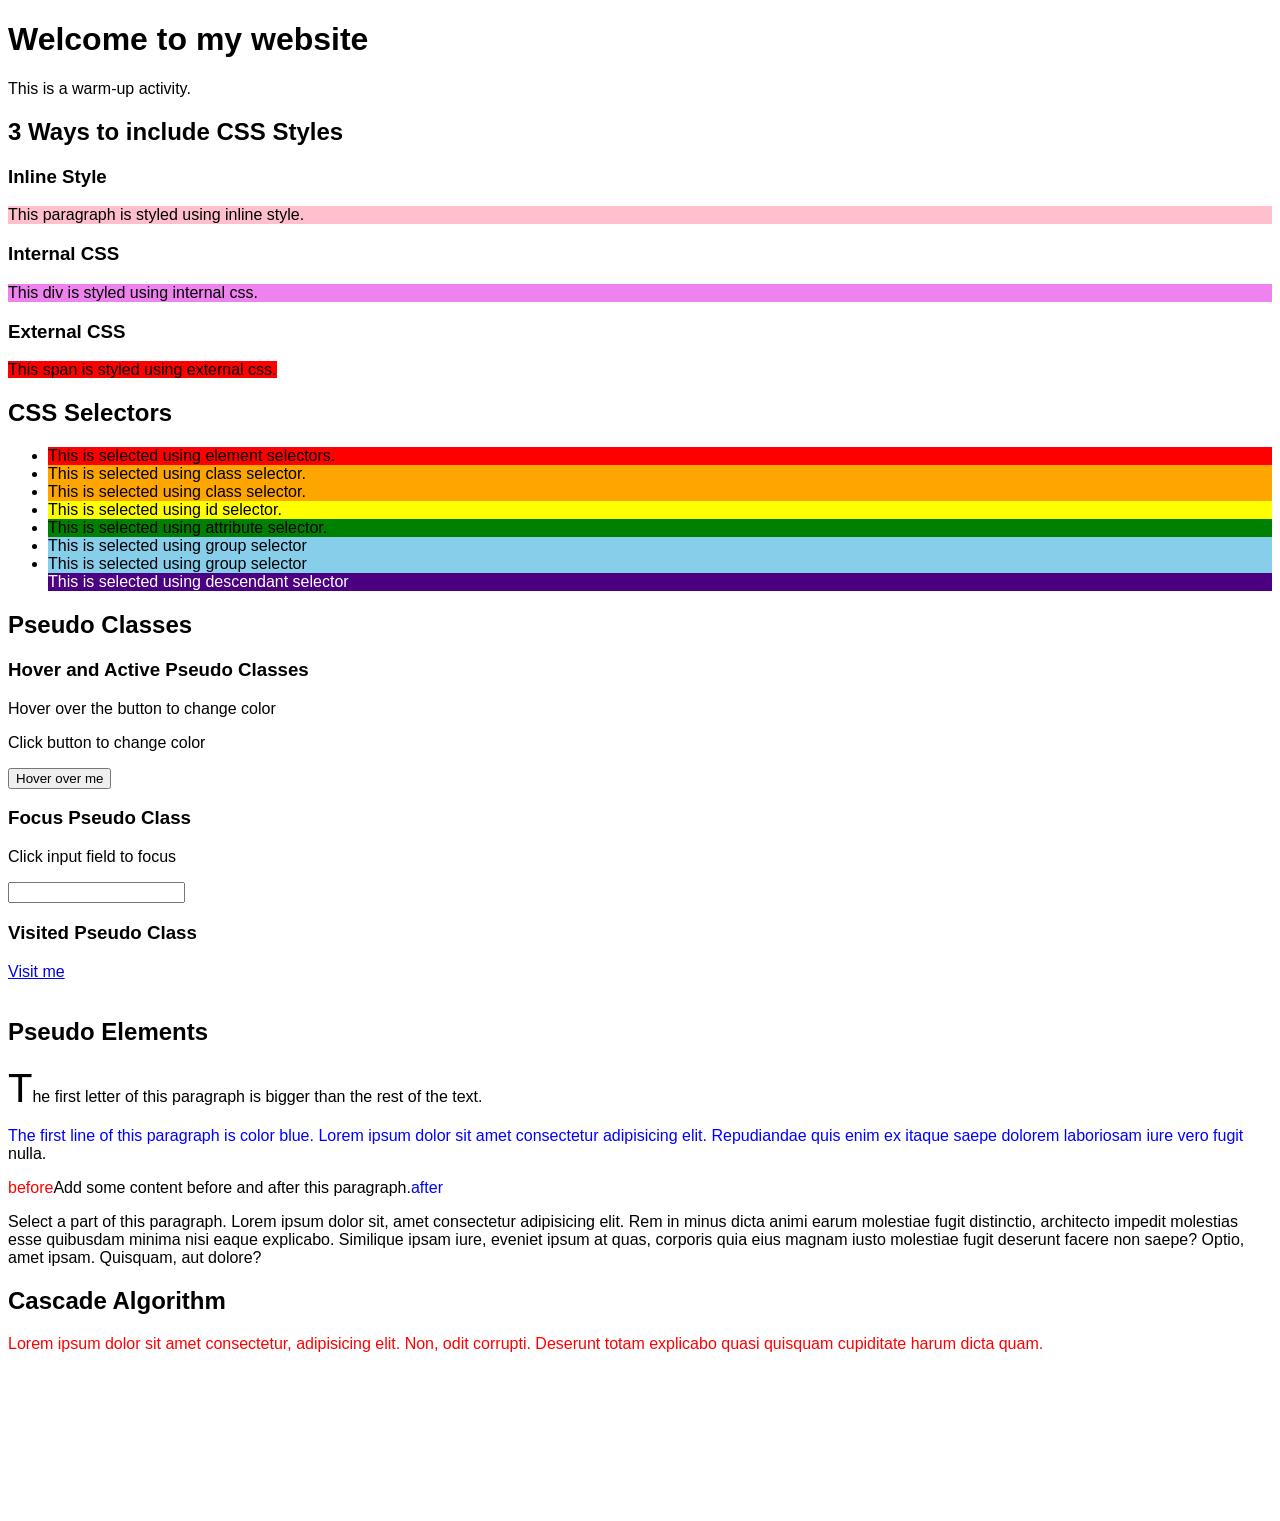
<file: CSS/index.html>
<!DOCTYPE html>
<html lang="en">
<head>
    <title>CSS Basics</title>
    <link rel="stylesheet" href="external.css">
    <style>
        div {
            background-color: violet;
        }
    </style>
</head>
<body>
    <h1>Welcome to my website</h1>
    <p>This is a warm-up activity.</p>

    <h2>3 Ways to include CSS Styles</h2>
    <h3>Inline Style</h3>
    <p style="background-color: pink;">This paragraph is styled using inline style.</p>

    <h3>Internal CSS</h3>
    <div>This div is styled using internal css.</div>

    <h3>External CSS</h3>
    <span>This span is styled using external css.</span>

    <h2>CSS Selectors</h2>
    <ul>
        <li>This is selected using element selectors.</li>
        <li class="listClass">This is selected using class selector.</li>
        <li class="listClass">This is selected using class selector.</li>
        <li id="listId">This is selected using id selector.</li>
        <li value="list">This is selected using attribute selector.</li>
        <li class="listClass1">This is selected using group selector</li>
        <li class="listClass2">This is selected using group selector</li>
        <li class="listClass3">This is selected using descendant selector</li>
    </ul>

    <h2>Pseudo Classes</h2>
    <h3>Hover and Active Pseudo Classes</h3>
    <p>Hover over the button to change color</p>
    <p>Click button to change color</p>
    <button class="hoverBtn activeBtn">Hover over me</button>

    <h3>Focus Pseudo Class</h3>
    <p>Click input field to focus</p>
    <input type="text" class="focusInput">

    <h3>Visited Pseudo Class</h3>
    <a href="https://www.bloomberg.com" class="visitedLink">Visit me</a>

    <br><br>

    <h2>Pseudo Elements</h2>
    <p class="meow">The first letter of this paragraph is bigger than the rest of the text.</p>

    <p class="woof">The first line of this paragraph is color blue. Lorem ipsum dolor sit amet consectetur adipisicing elit. Repudiandae quis enim ex itaque saepe dolorem laboriosam iure vero fugit nulla.</p>

    <p class="beforeAndAfter">Add some content before and after this paragraph.</p>

    <p class="selectParts">Select a part of this paragraph. Lorem ipsum dolor sit, amet consectetur adipisicing elit. Rem in minus dicta animi earum molestiae fugit distinctio, architecto impedit molestias esse quibusdam minima nisi eaque explicabo. Similique ipsam iure, eveniet ipsum at quas, corporis quia eius magnam iusto molestiae fugit deserunt facere non saepe? Optio, amet ipsam. Quisquam, aut dolore?</p>

    <h2>Cascade Algorithm</h2>
    <p class="cascade">Lorem ipsum dolor sit amet consectetur, adipisicing elit. Non, odit corrupti. Deserunt totam explicabo quasi quisquam cupiditate harum dicta quam.</p>
    
    <br><br><br><br><br><br><br><br>
</body>
</html>
</file>
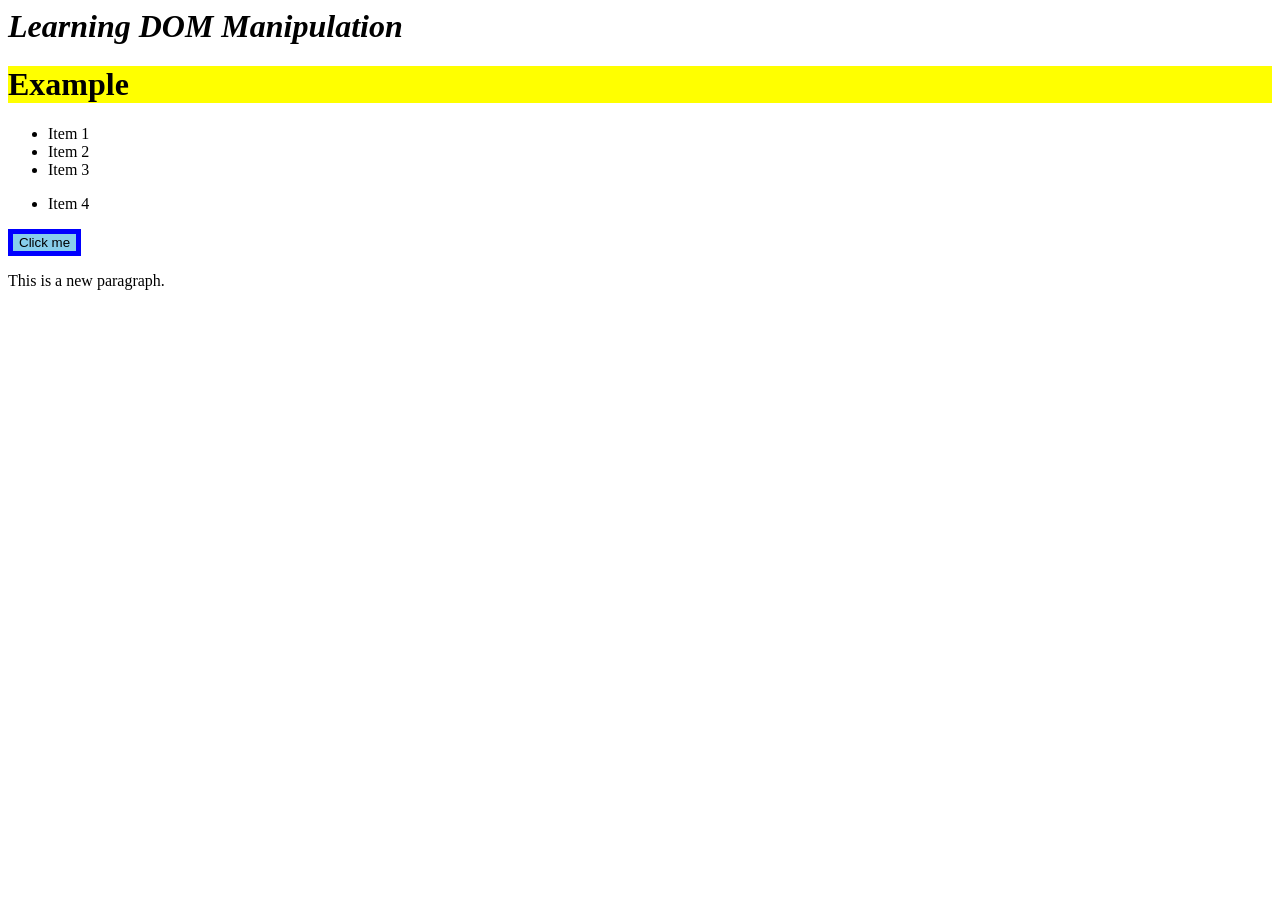
<file: DOM Manipulation/index.html>
<html lang="en">
<head>
    <meta charset="UTF-8">
    <meta name="viewport" content="width=device-width, initial-scale=1.0">
    <title>DOM Manipulation</title>
    <style>
        .highlight {
            background-color: yellow;
        }
    </style>
</head>
<body>
    <h1 class="heading1" id="heading">Welcome to DOM Manipulation</h1>

    <h1>Example</h1>

    <ul id="list">
        <li>Item 1</li>
        <li>Item 2</li>
        <li>Item 3</li>
    </ul>

    <ul>
        <li>Item 4</li>
    </ul>

    <button id="btn">Click me</button>

    <div class="container"></div>

    <script src="script.js"></script>
</body>
</html>
</file>
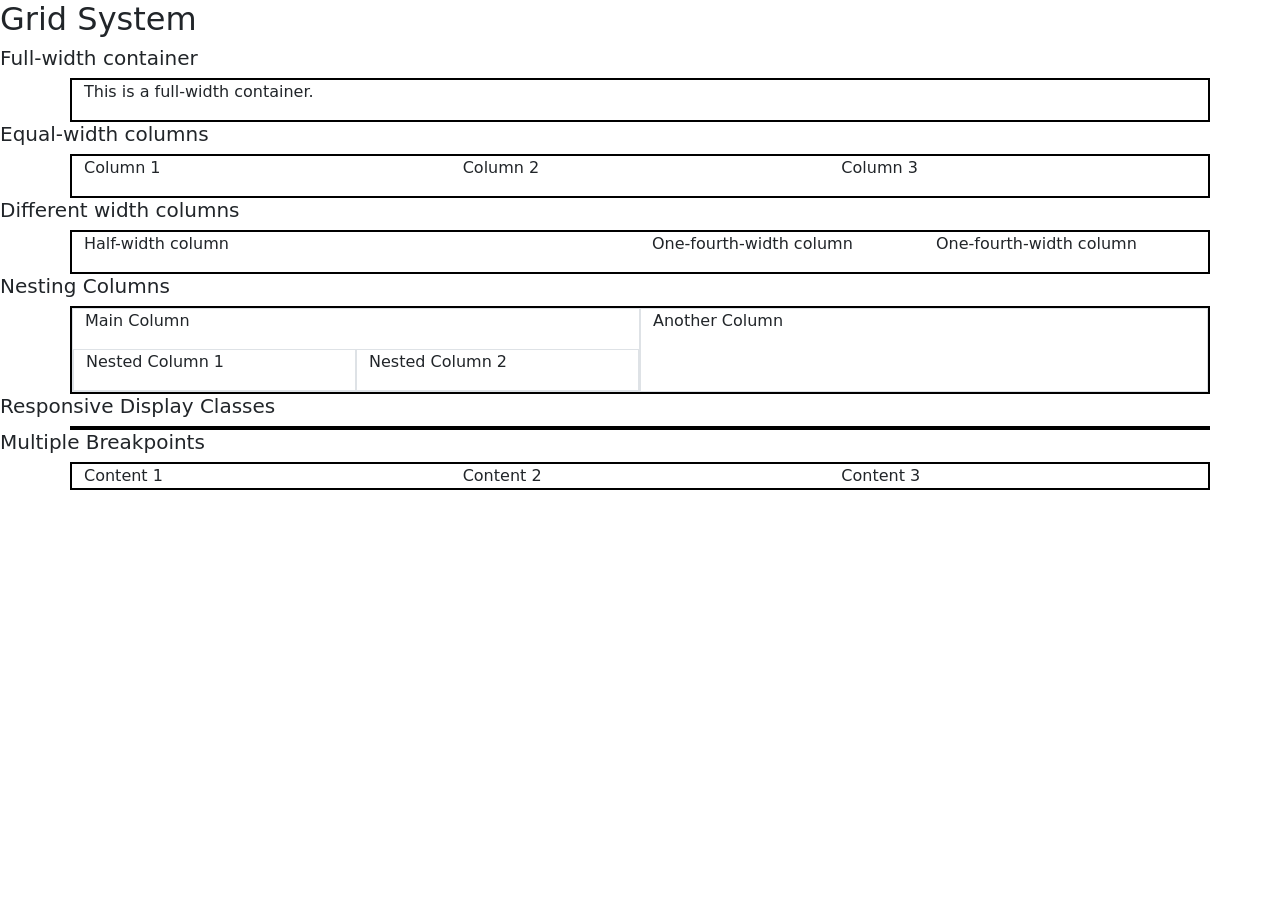
<file: Bootstrap/gridSystem.html>
<!DOCTYPE html>
<html lang="en">
<head>
    <title>Bootstrap Grid System</title>
    <style>
        .container {
            border: 2px black solid;
        }
    </style>
    <link href="https://cdn.jsdelivr.net/npm/bootstrap@5.3.2/dist/css/bootstrap.min.css" rel="stylesheet" integrity="sha384-T3c6CoIi6uLrA9TneNEoa7RxnatzjcDSCmG1MXxSR1GAsXEV/Dwwykc2MPK8M2HN" crossorigin="anonymous">
</head>
<body>
    <h2>Grid System</h2>

    <h5>Full-width container</h5>
    <div class="container">
        <div class="row">
            <div class="col">
                <p>This is a full-width container.</p>
            </div>
        </div>
    </div>

    <h5>Equal-width columns</h5>
    <div class="container">
        <div class="row">
            <div class="col">
                <p>Column 1</p>
            </div>
            <div class="col">
                <p>Column 2</p>
            </div>
            <div class="col">
                <p>Column 3</p>
            </div>
        </div>
    </div>

    <h5>Different width columns</h5>
    <div class="container">
        <div class="row">
            <div class="col-6">
                <p>Half-width column</p>
            </div>
            <div class="col-3">
                <p>One-fourth-width column</p>
            </div>
            <div class="col-3">
                <p>One-fourth-width column</p>
            </div>
        </div>
    </div>

    <h5>Nesting Columns</h5>
    <div class="container">
        <div class="row">
            <div class="col-6 border">
                <p>Main Column</p>
                <div class="row">
                    <div class="col border">
                        <p>Nested Column 1</p>
                    </div>
                    <div class="col border">
                        <p>Nested Column 2</p>
                    </div>
                </div>
            </div>
            <div class="col border">
                <p>Another Column</p>
            </div>
        </div>
    </div>

    <h5>Responsive Display Classes</h5>
    <div class="container">
        <div class="row">
            <div class="d-none d-sm-block d-md-none">Visible Only in Small Screens</div>
            <div class="d-none d-md-block d-lg-none">Visible Only in Medium Screens</div>
            <div class="d-none d-lg-block d-xl-none">Visible Only in Large Screens</div>
        </div>
    </div>

    <h5>Multiple Breakpoints</h5>
    <div class="container">
        <div class="row">
            <div class="col-sm-6 col-md-4">Content 1</div>
            <div class="col-sm-6 col-md-4">Content 2</div>
            <div class="col-sm-6 col-md-4">Content 3</div>
        </div>
    </div>

    <br><br><br><br><br><br>
</body>
</html>
</file>
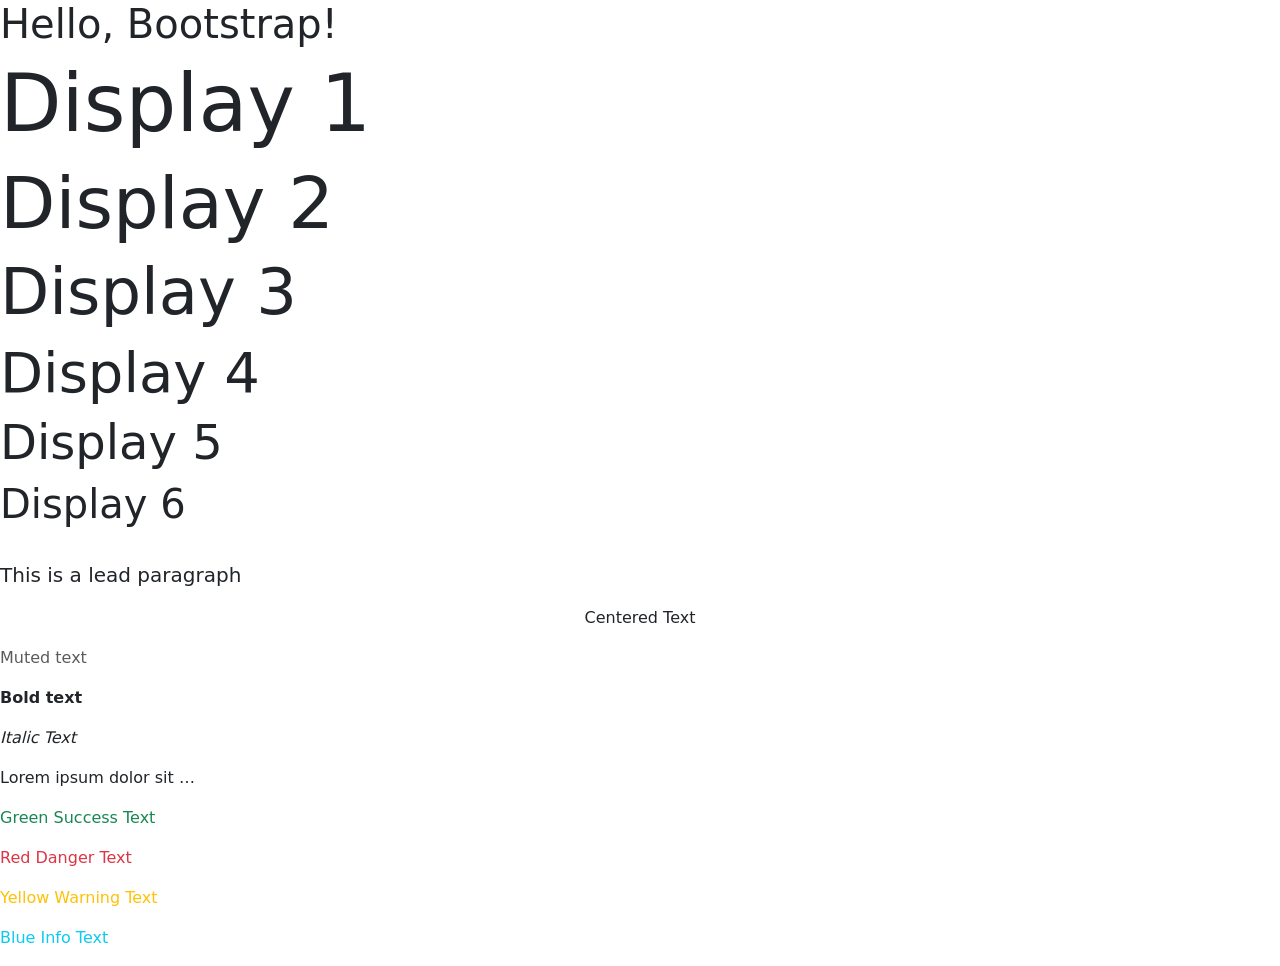
<file: Bootstrap/typography.html>
<!DOCTYPE html>
<html lang="en">
<head>
    <title>Bootstrap Typography</title>
    <link href="https://cdn.jsdelivr.net/npm/bootstrap@5.3.2/dist/css/bootstrap.min.css" rel="stylesheet" integrity="sha384-T3c6CoIi6uLrA9TneNEoa7RxnatzjcDSCmG1MXxSR1GAsXEV/Dwwykc2MPK8M2HN" crossorigin="anonymous">
</head>
<body>
    <h1>Hello, Bootstrap!</h1>

    <h1 class="display-1">Display 1</h1>
    <h1 class="display-2">Display 2</h1>
    <h1 class="display-3">Display 3</h1>
    <h1 class="display-4">Display 4</h1>
    <h1 class="display-5">Display 5</h1>
    <h1 class="display-6">Display 6</h1>
    <br>

    <p class="lead">This is a lead paragraph</p>
    <p class="text-center">Centered Text</p>

    <p class="text-muted">Muted text</p>
    <p class="fw-bold">Bold text</p>
    <p class="fst-italic">Italic Text</p>

    <p class="text-truncate" style="max-width: 200px;">Lorem ipsum dolor sit amet consectetur adipisicing elit. Error quod atque perferendis necessitatibus nisi quo hic, repudiandae quia odit laborum sapiente nesciunt assumenda veritatis voluptatem natus beatae a facere culpa doloremque voluptatum harum deleniti ipsa eos! Libero dicta nostrum non?</p>

    <p class="text-success">Green Success Text</p>
    <p class="text-danger">Red Danger Text</p>
    <p class="text-warning">Yellow Warning Text</p>
    <p class="text-info">Blue Info Text</p>
</body>
</html>
</file>
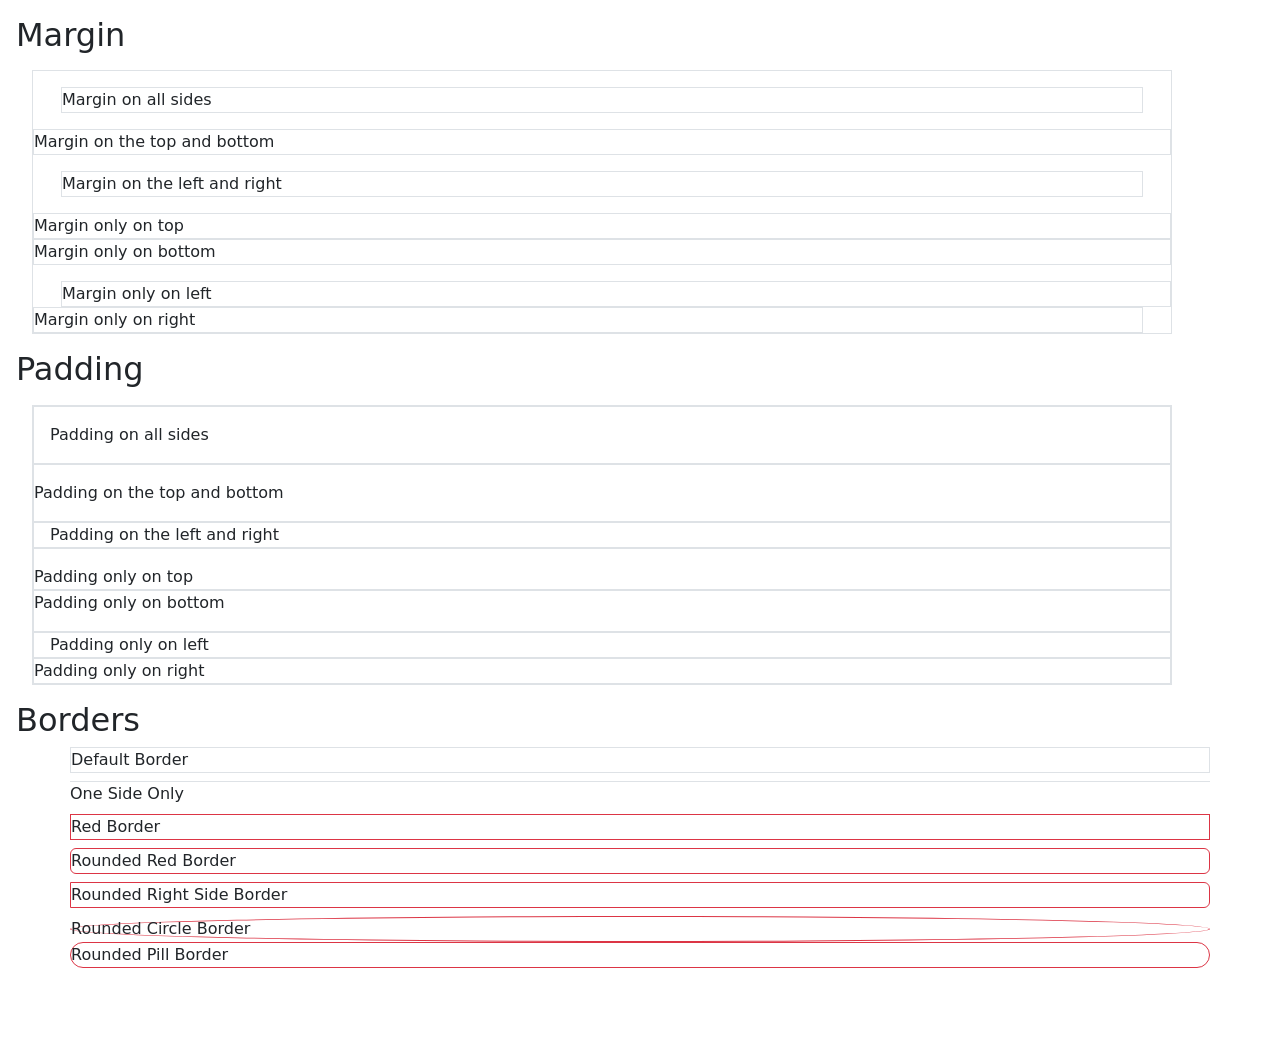
<file: Bootstrap/utilities.html>
<!DOCTYPE html>
<html lang="en">
<head>
    <title>Bootstrap Utility Classes</title>
    <link href="https://cdn.jsdelivr.net/npm/bootstrap@5.3.2/dist/css/bootstrap.min.css" rel="stylesheet" integrity="sha384-T3c6CoIi6uLrA9TneNEoa7RxnatzjcDSCmG1MXxSR1GAsXEV/Dwwykc2MPK8M2HN" crossorigin="anonymous">
</head>
<body class="m-3">
    <h2>Margin</h2>

    <div class="container border m-3">
        <div class="row border m-3">Margin on all sides</div>
        <div class="row border my-3">Margin on the top and bottom</div>
        <div class="row border mx-3">Margin on the left and right</div>
        <div class="row border mt-3">Margin only on top</div>
        <div class="row border mb-3">Margin only on bottom</div>
        <div class="row border ms-3">Margin only on left</div>
        <div class="row border me-3">Margin only on right</div>
    </div>

    <h2>Padding</h2>

    <div class="container border m-3">
        <div class="row border p-3">Padding on all sides</div>
        <div class="row border py-3">Padding on the top and bottom</div>
        <div class="row border px-3">Padding on the left and right</div>
        <div class="row border pt-3">Padding only on top</div>
        <div class="row border pb-3">Padding only on bottom</div>
        <div class="row border ps-3">Padding only on left</div>
        <div class="row border pe-3">Padding only on right</div>
    </div>

    <h2>Borders</h2>

    <div class="container">
        <div class="row border mb-2">Default Border</div>
        <div class="row border-top mb-2">One Side Only</div>
        <div class="row border border-danger mb-2">Red Border</div>
        <div class="row border border-danger rounded mb-2">Rounded Red Border</div>
        <div class="row border border-danger rounded-end mb-2">Rounded Right Side Border</div>
        <div class="row border border-danger rounded-circle">Rounded Circle Border</div>
        <div class="row border border-danger rounded-pill">Rounded Pill Border</div>
    </div>

    <br><br><br>
</body>
</html>
</file>
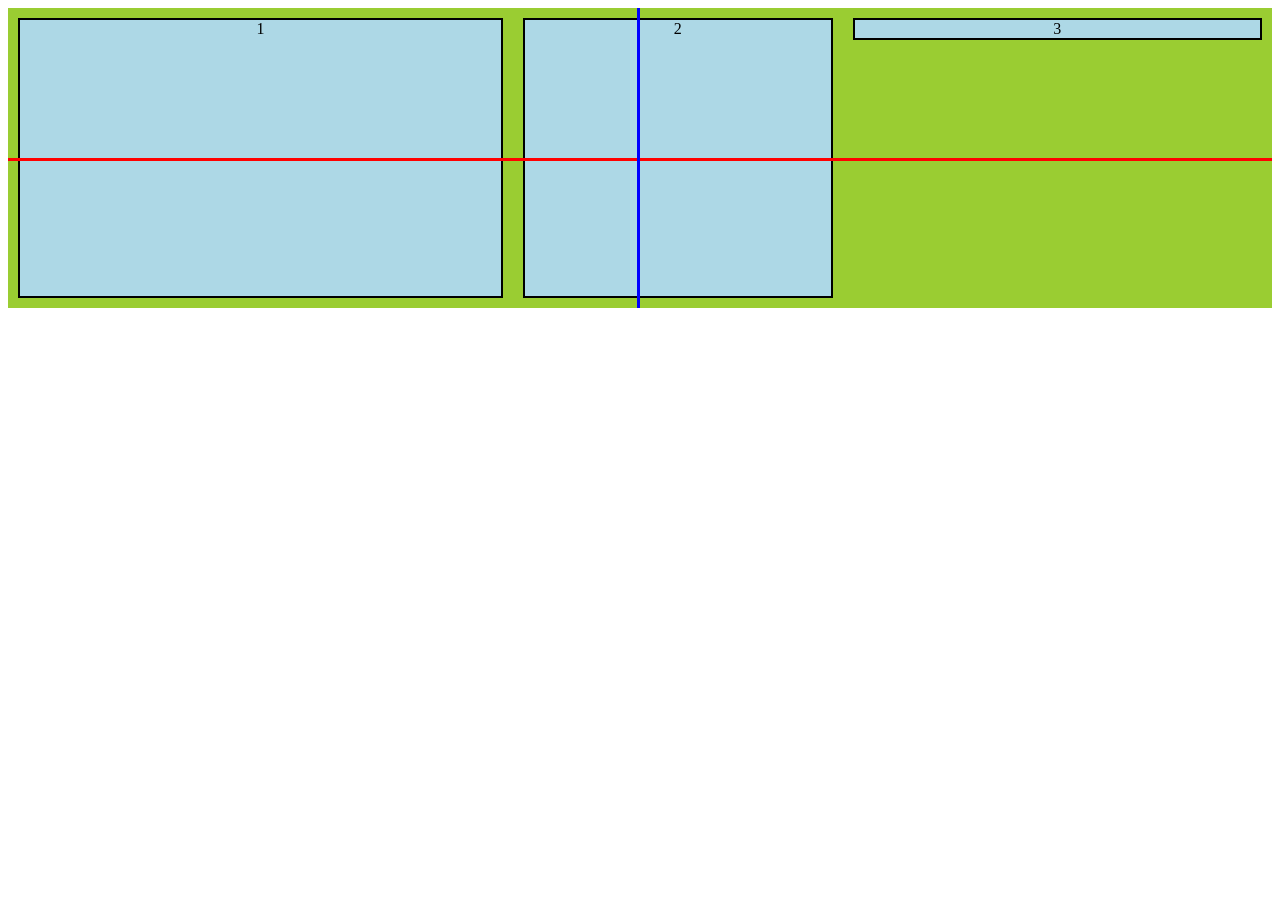
<file: CSS/flexbox.html>
<!DOCTYPE html>
<html lang="en">
<head>
    <link rel="stylesheet" href="flexbox.css">
    <title>Flexbox</title>
</head>
<body>


    <div class="container flexContainer">
        <div class="flexItems flexItem1">1</div>
        <div class="flexItems flexItem2">2</div>
        <div class="flexItems flexItem3">3</div>
       
 	  <!-- the axes are for discussion purposes only -->
        <div class="axis main-axis"></div>
        <div class="axis cross-axis"></div>
    </div>
</body>
</html>
</file>
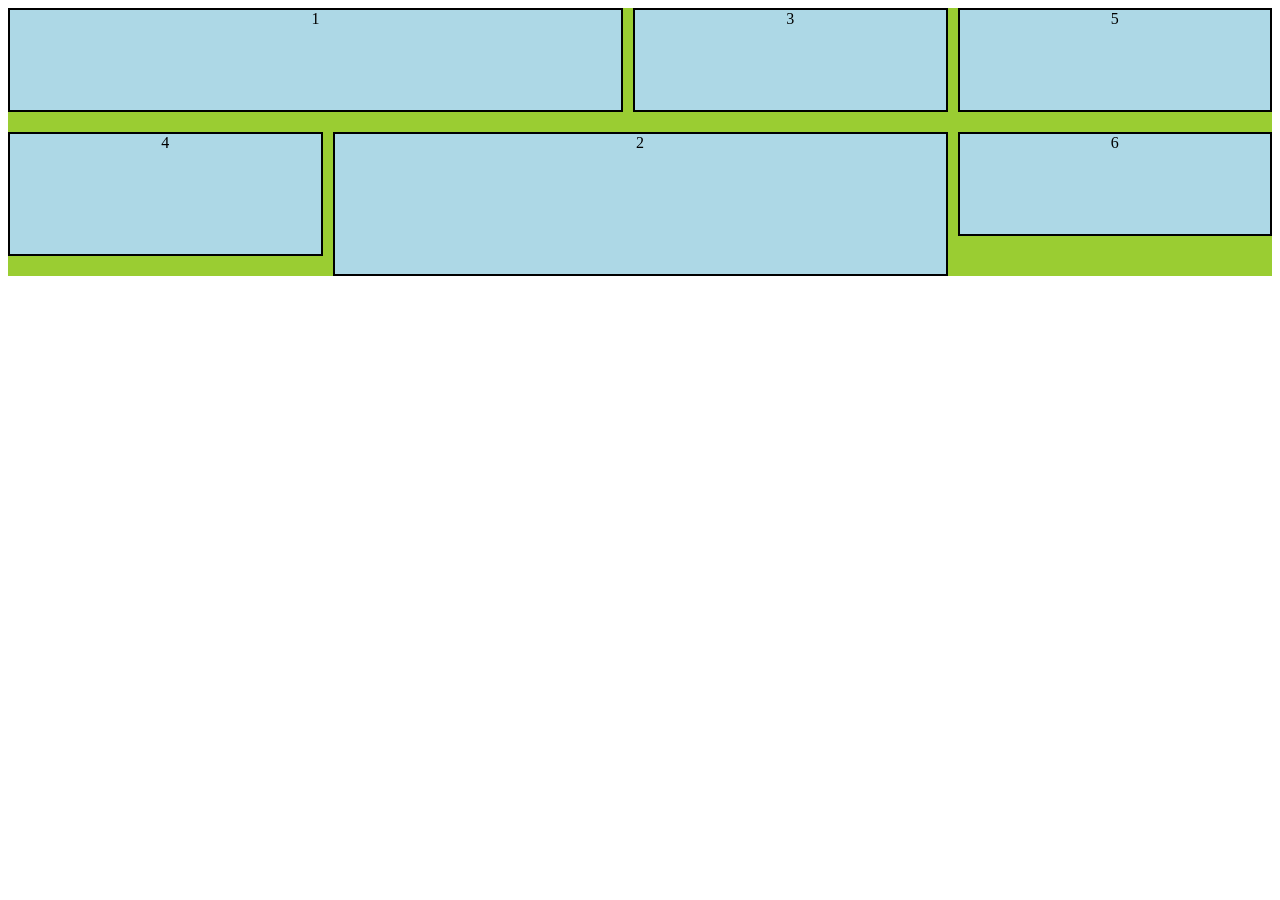
<file: CSS/grid.html>
<!DOCTYPE html>
<html lang="en">
<head>
    <link rel="stylesheet" href="grid.css">
    <title>Grid</title>
</head>
<body>
    <div class="container gridContainer">
        <div class="gridItem gridItem1">1</div>
        <div class="gridItem gridItem2">2</div>
        <div class="gridItem gridItem3">3</div>
        <div class="gridItem gridItem4">4</div>
        <div class="gridItem gridItem5">5</div>
        <div class="gridItem gridItem6">6</div>  
    </div>
   
</body>
</html>
</file>
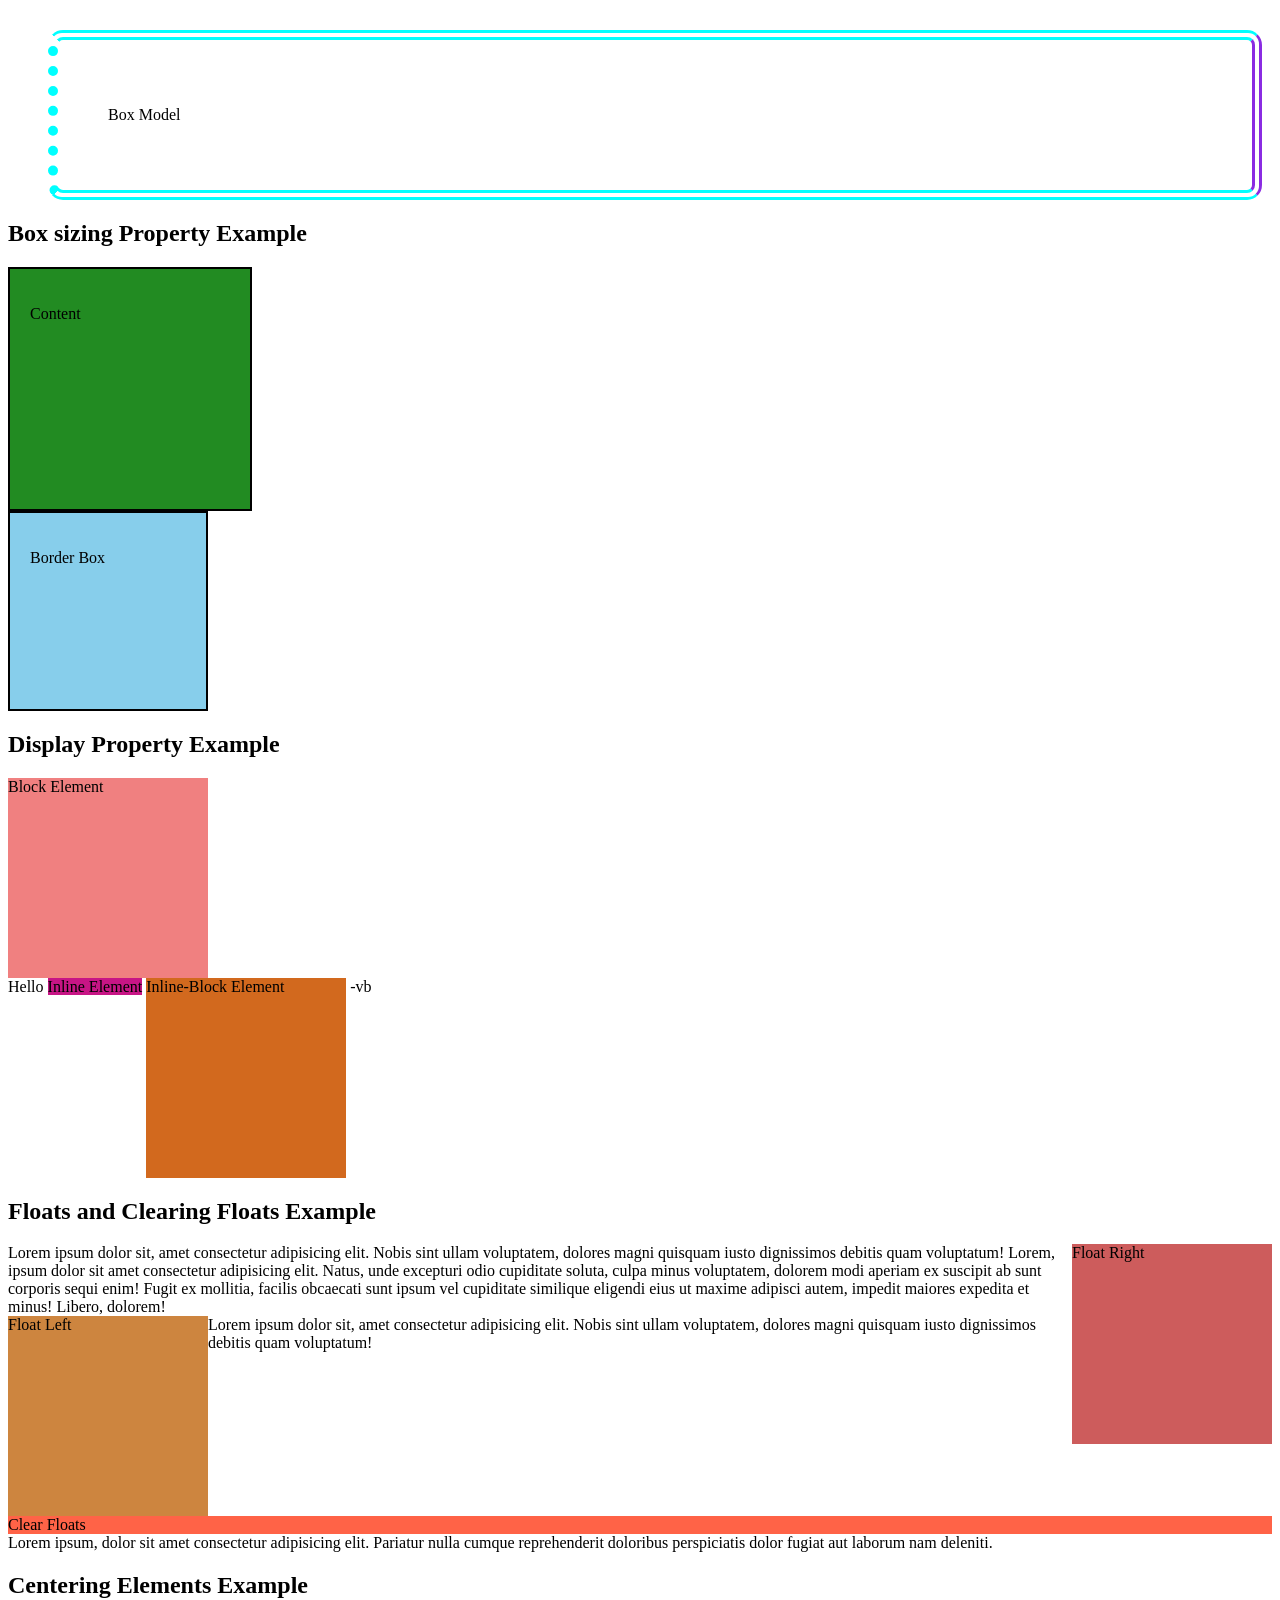
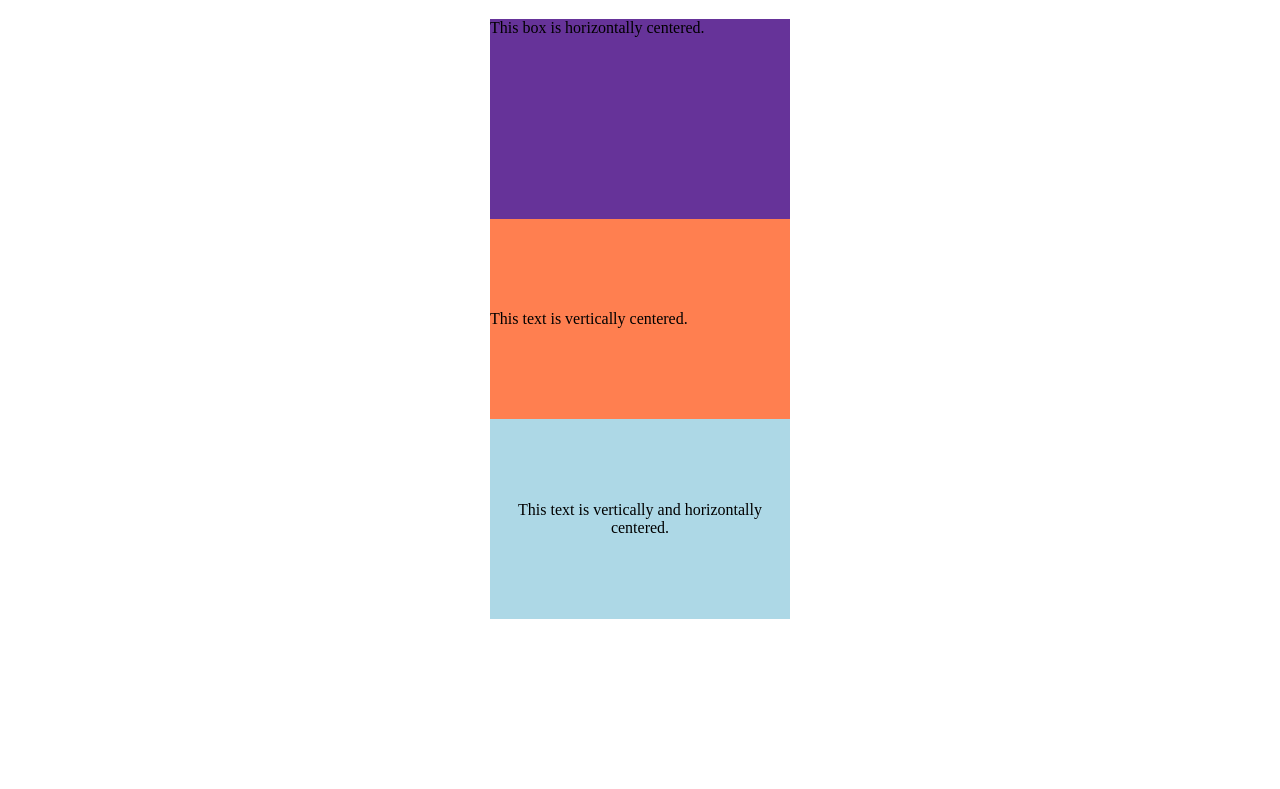
<file: CSS/layout.html>
<html lang="en">
<head>
    <title>CSS Layout</title>
    <link rel="stylesheet" href="./layout.css">
</head>
<body>
    <div class="boxModel">
        <p>Box Model</p>
    </div>

    <h2>Box sizing Property Example</h2>

    <div class="box-content">
        <p>Content</p>
    </div>

    <div class="box-border">
        <p>Border Box</p>
    </div>

    <h2>Display Property Example</h2>

    <div class="block">Block Element</div> Hello

    <span class="inline">Inline Element</span>

    <div class="inline-block">Inline-Block Element</div>

    -vb
    <h2>Floats and Clearing Floats Example</h2>

    <div>
        <div class="float-right">Float Right</div>
        Lorem ipsum dolor sit, amet consectetur adipisicing elit. Nobis sint ullam voluptatem, dolores magni quisquam iusto dignissimos debitis quam voluptatum!
        Lorem, ipsum dolor sit amet consectetur adipisicing elit. Natus, unde excepturi odio cupiditate soluta, culpa minus voluptatem, dolorem modi aperiam ex suscipit ab sunt corporis sequi enim! Fugit ex mollitia, facilis obcaecati sunt ipsum vel cupiditate similique eligendi eius ut maxime adipisci autem, impedit maiores expedita et minus! Libero, dolorem!
    </div>

    <div>
        <div class="float-left">Float Left</div>
        Lorem ipsum dolor sit, amet consectetur adipisicing elit. Nobis sint ullam voluptatem, dolores magni quisquam iusto dignissimos debitis quam voluptatum!

        <div class="clear-floats">Clear Floats</div>

        Lorem ipsum, dolor sit amet consectetur adipisicing elit. Pariatur nulla cumque reprehenderit doloribus perspiciatis dolor fugiat aut laborum nam deleniti.
    </div>

    <h2>Centering Elements Example</h2>

    <div class="parent-box">
        <p>This box is horizontally centered.</p>
    </div>

    <div class="parent-box center-vertical">
        <p>This text is vertically centered.</p>
    </div>

    <div class="parent-box center-horizontal-vertical">
        <p>This text is vertically and horizontally centered.</p>
    </div>

    <br><br><br><br><br><br><br><br><br>

</body>
</html>
</file>
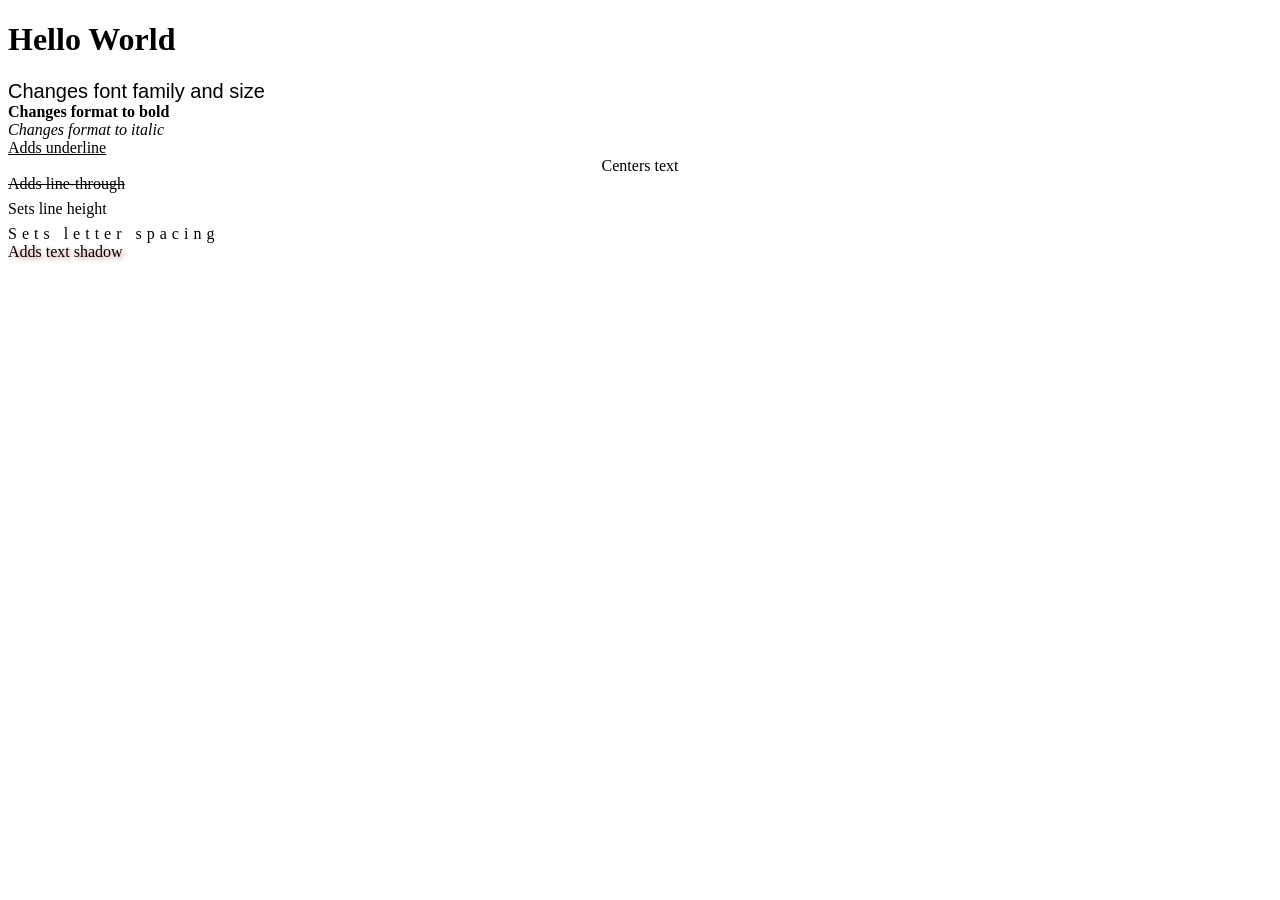
<file: CSS/typography.html>
<!DOCTYPE html>
<html lang="en">
    <head>
        <title>CSS Typography</title>
        <link rel="stylesheet" href="styles.css">
    </head>
    <body>
        <h1>Hello World</h1>

        <div class="font-family-size">Changes font family and size</div>
        <div class="bold">Changes format to bold</div>
        <div class="italic">Changes format to italic</div>
        <div class="underline">Adds underline</div>
        <div class="center-align">Centers text</div>
        <div class="line-through">Adds line-through</div>
        <div class="line-height">Sets line height</div>
        <div class="letter-spacing">Sets letter spacing</div>
        <div class="text-shadow">Adds text shadow</div>
    </body>
</html>
</file>
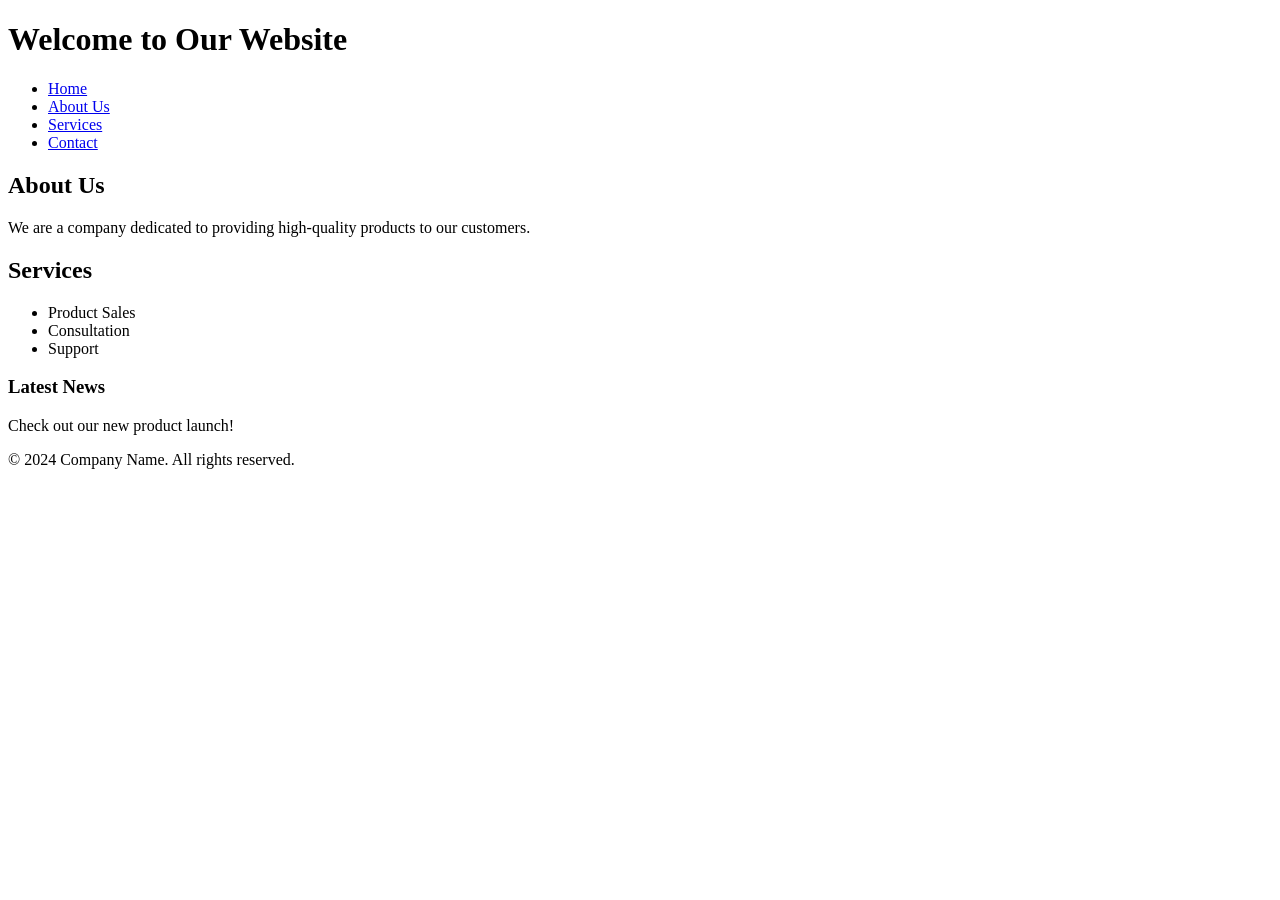
<file: HTML/semantics.html>
<!DOCTYPE html>
<html>
<head>
    <title>Semantic HTML Example</title>
</head>
<body>

<header>
    <h1>Welcome to Our Website</h1>
    <nav>
        <ul>
            <li><a href="#">Home</a></li>
            <li><a href="#">About Us</a></li>
            <li><a href="#">Services</a></li>
            <li><a href="#">Contact</a></li>
        </ul>
    </nav>
</header>

<main>
    <section>
        <h2>About Us</h2>
        <p>We are a company dedicated to providing high-quality products to our customers.</p>
    </section>
    
    <section>
        <h2>Services</h2>
        <ul>
            <li>Product Sales</li>
            <li>Consultation</li>
            <li>Support</li>
        </ul>
    </section>
</main>

<aside>
    <h3>Latest News</h3>
    <p>Check out our new product launch!</p>
</aside>

<footer>
    <p>&copy; 2024 Company Name. All rights reserved.</p>
</footer>

</body>
</html>
</file>
<file: CSS/external.css>
* {
    font-family: Verdana, Geneva, Tahoma, sans-serif;
}

span {
    background-color: red;
}

li {
    background-color: red;
}

.listClass {
    background-color: orange;
}

#listId {
    background-color: yellow;
}

li[value="list"] {
    background-color: green;
}

.listClass1, .listClass2 {
    background-color: skyblue;
}

ul .listClass3 {
    background-color: indigo;
    color: white;
}

/* Pseudo Classes */
.hoverBtn:hover {
    background-color: black;
    color: white;
    cursor: pointer;
}

.activeBtn:active {
    background-color: darkgrey;
    color: black;
}

.focusInput:focus {
    background-color: skyblue;
    border-width: 5px;
}

.visitedLink:visited {
    color: red;
}

/* Pseudo-Elements */
.meow::first-letter {
    font-size: 40px;
}

.woof::first-line {
    color: blue;
}

.beforeAndAfter::before {
    content: "before";
    color: red;
}

.beforeAndAfter::after {
    content: "after";
    color: blue;
}

.selectParts::selection {
    background-color: crimson;
    color: white;
}

/* Earlier rule */
.cascade {
    color: red !important;
}

/* Later rule */
.cascade {
    color: blue;
}
</file>
<file: CSS/flexbox.css>
.flexItems {
    width: 200px;
    margin: 10px;
    border: 2px black solid;
    background-color: lightblue;
    text-align: center;
    justify-content: center;
   
}
.cross-axis {
    position: absolute;
    right: 50%;
    height: 1080px;
    width: 3px;
    background-color: blue;

}

.main-axis {
    position: absolute;
    top: 50%;
    height: 3px;
    width: 2160px;
    background-color: red;
}


.container {
    height: 300px;
    background-color: yellowgreen;
    position: relative;
    overflow: hidden;
}

.flexContainer {
    display: flex;
    flex-direction: row;
    justify-content:flex-end;
    align-items: stretch;
    /* flex-wrap: wrap; */
}

.flexItem1 {
    flex: 8 5 200px;
}

.flexItem2 {
    flex-grow: 3;
    flex-shrink: 6;
}

.flexItem3 {
    flex-basis: 300px;
    flex-grow: 3;
    flex-shrink: 6;
    align-self: flex-start;
}
</file>
<file: CSS/grid.css>
.gridItem {
    min-width: 20px;
    border: 2px black solid;
    background-color: lightblue;
    text-align: center;
    justify-content: center;
    min-height: 100px;
}


.container {
    background-color: yellowgreen;
}

.gridContainer {
    display: grid;
    /* grid-template-columns: auto auto auto; */
    /* grid-template-rows: 150px 200px 300px; */
    /* grid-template: 200px 200px 200px/ auto auto auto; */
    grid-template-areas: 
        'header header . .'
        'side . . .'
        'side . . .';
    justify-content: baseline;
    /* align-items: center; */
    column-gap: 10px;
    row-gap: 20px;
}

.gridItem2 {
    grid-area: 2 /2/ span 3 / span 2;
}

.gridItem1 {
    grid-area: header;
}

.gridItem4 {
    grid-area: side;
}
</file>
<file: CSS/layout.css>
.boxModel {
    background-color: white;
    border: black 5px solid;
    margin: 30px 10px 0 40px;
    padding: 50px;
    /* 1 value = all sides 
    2 values = top and bottom, right and left
    3 values = top, right and left, bottom
    4 values = top, right, bottom, left
    */
    border-color: aqua;
    border-width: 10px;
    border-style: double;
    border-left-style: dotted;
    border-right-color: blueviolet;
    border-radius: 15px;
}

.box-content {
    width: 200px;
    height: 200px;
    padding: 20px;
    background-color: forestgreen;
    border: 2px black solid;
    box-sizing: content-box;
}

.box-border {
    width: 200px;
    height: 200px;
    padding: 20px;
    background-color: skyblue;
    border: 2px black solid;
    box-sizing: border-box;
}

/* Display Property */
.block {
    background-color: lightcoral;
    width: 200px;
    height: 200px;
    display: block;
}

.inline {
    background-color: mediumvioletred;
    height: 100px;
}

.inline-block {
    display: inline-block;
    width: 200px;
    height: 200px;
    background-color: chocolate;
}

/* Element Positioning */
.static {
    position: static;
    background-color: limegreen;
    width: 200px;
    height: 50px;
    margin-bottom: 20px;
}

.relative {
    position: relative;
    background-color: aquamarine;
    width: 200px;
    height: 50px;
    left: 80px;
    top: 10px;
}

.absolute {
    position: absolute;
    background-color: slateblue;
    width: 200px;
    height: 50px;
    top: 10px;
}

.fixed {
    position: fixed;
    background-color: rgb(255, 149, 0);
    width: 200px;
    height: 50px;
    top: 0;
    right: 20px;
}

.sticky {
    position: sticky;
    background-color: red;
    width: 200px;
    height: 50px;
    top: 20px;
    left: 20px;
}

.float-right {
    width: 200px;
    height: 200px;
    background-color: indianred;
    float: right;
}

.float-left {
    width: 200px;
    height: 200px;
    background-color: peru;
    float: left;
}

.clear-floats {
    clear: both;
    background-color: tomato;
}

/* Centering Elements */
.parent-box {
    height: 200px;
    width: 300px;
    background-color: rebeccapurple;
    margin: auto;
}

.center-vertical {
    background-color: coral;
    display: flex;
    align-items: center;
}

.center-horizontal-vertical {
    background-color: lightblue;
    display: flex;
    align-items: center;
    text-align: center;
}
</file>
<file: CSS/styles.css>
.font-family-size {
    font-family: Arial, Helvetica, sans-serif;
    font-size: 20px;
}

.bold {
    font-weight: bold;
}

.italic {
    font-style: italic;
}

.underline {
    text-decoration: underline;
}

.center-align {
 text-align: center;
}

.line-through {
    text-decoration: line-through;
}

.line-height {
    line-height: 2;
}

.letter-spacing {
    letter-spacing: 5px;
}

.text-shadow {
    text-shadow: 2px 2px 4px rgba(168, 19, 19, 0.5);
}
</file>
